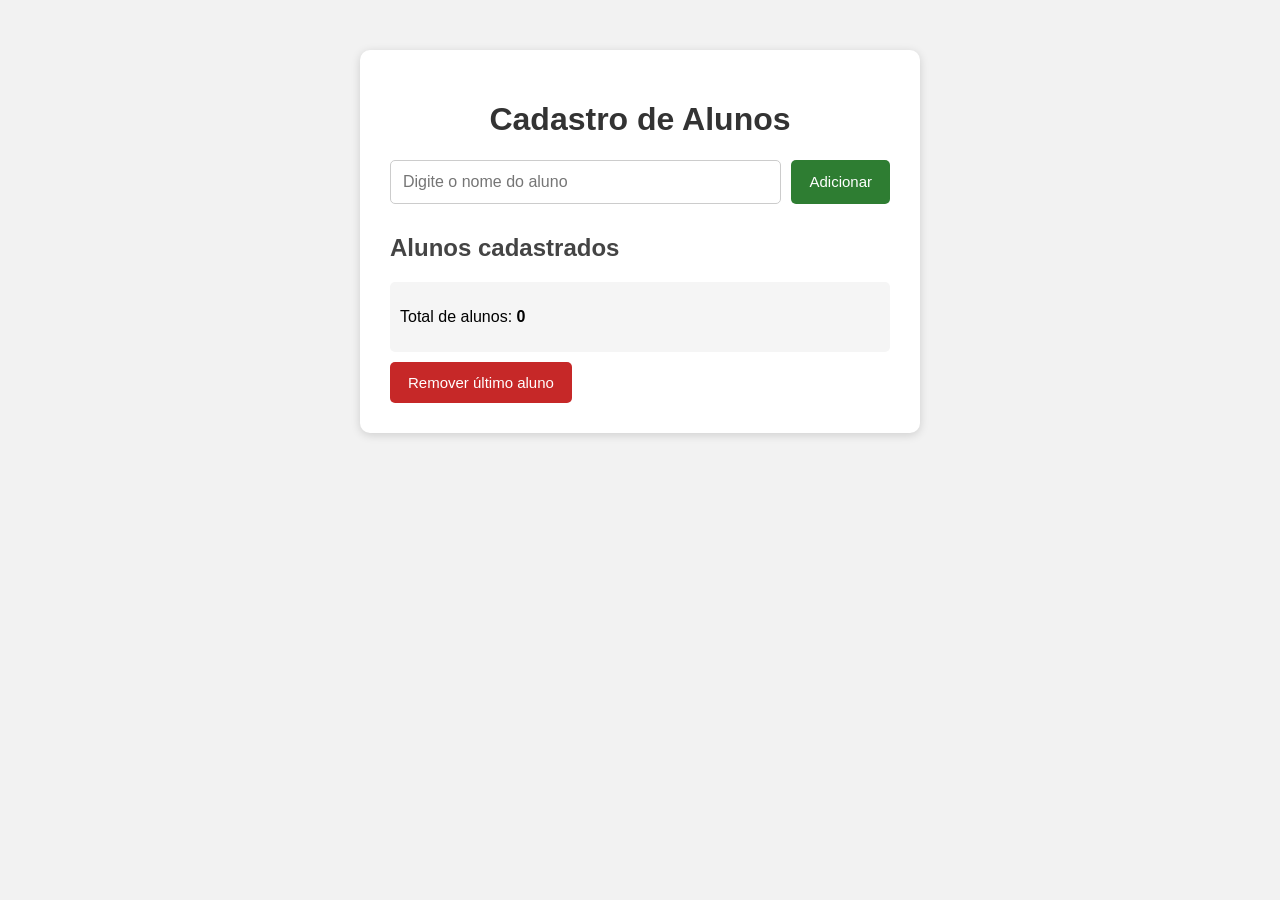
<file: Cadastrar-aluno/index.html>
<!DOCTYPE html>
<html lang="pt-BR">

<head>
    <meta charset="UTF-8">
    <meta name="viewport" content="width=device-width, initial-scale=1.0">

    <title>Vetores em JavaScript</title>

    <link rel="stylesheet" href="style.css">
</head>

<body>

    <div class="container">

        <h1>Cadastro de Alunos</h1>

        <div class="formulario">

            <input
                type="text"
                id="nomeAluno"
                placeholder="Digite o nome do aluno"
            >

            <button onclick="adicionarAluno()">
                Adicionar
            </button>

        </div>

        <h2>Alunos cadastrados</h2>

        <ul id="listaAlunos"></ul>

        <div class="informacoes">

            <p>
                Total de alunos:
                <strong id="totalAlunos">0</strong>
            </p>

        </div>

        <button
            class="btn-remover"
            onclick="removerUltimoAluno()">

            Remover último aluno

        </button>

    </div>

    <script src="script.js"></script>

</body>

</html>
</file>
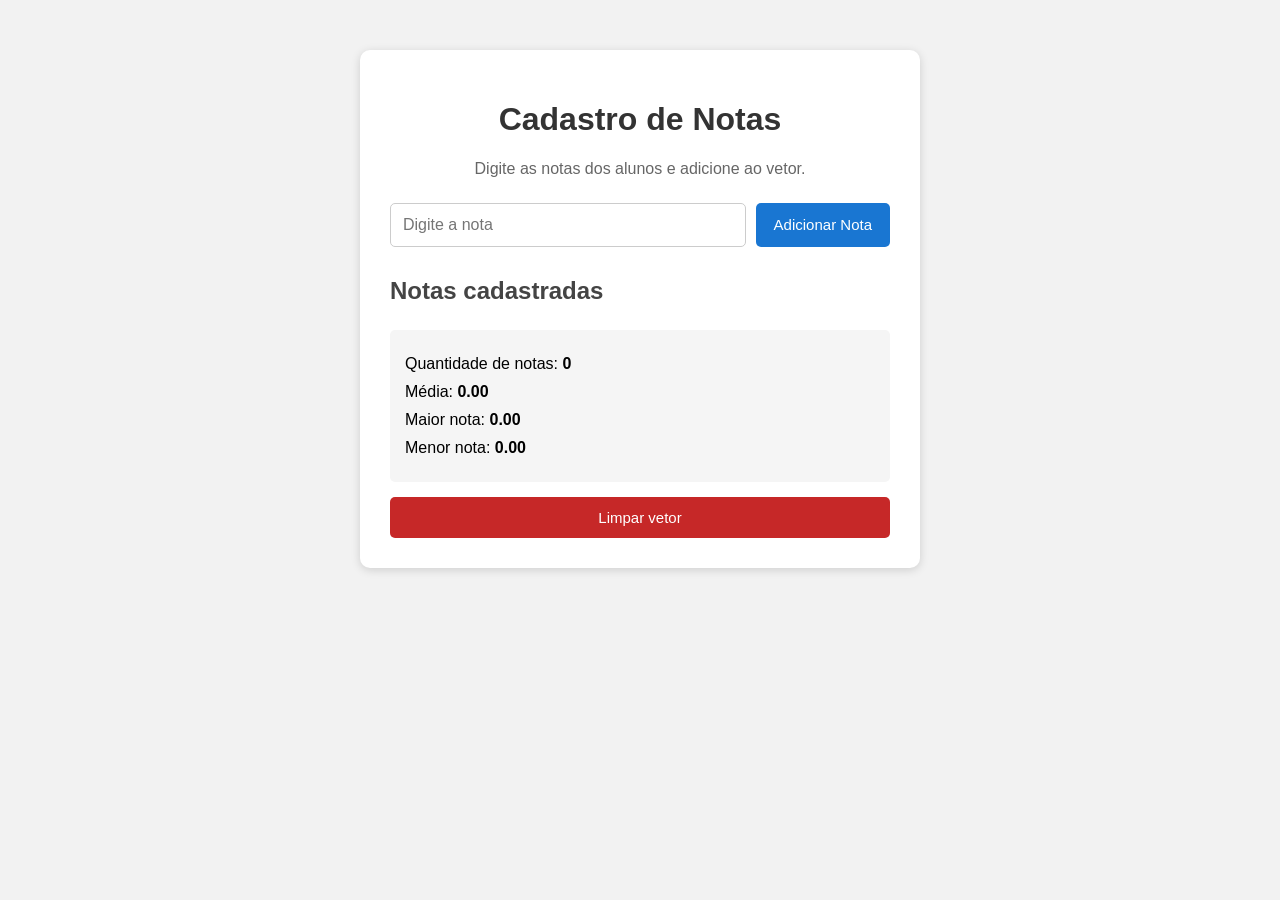
<file: projetoVetor2/index.html>
<!DOCTYPE html>
<html lang="pt-BR">

<head>

    <meta charset="UTF-8">

    <meta name="viewport" content="width=device-width, initial-scale=1.0">

    <title>Notas dos Alunos</title>

    <link rel="stylesheet" href="style.css">

</head>

<body>

    <div class="container">

        <h1>Cadastro de Notas</h1>

        <p class="descricao">
            Digite as notas dos alunos e adicione ao vetor.
        </p>

        <div class="formulario">

            <input
                type="number"
                id="nota"
                placeholder="Digite a nota"
                min="0"
                max="10"
                step="0.1"
            >

            <button onclick="adicionarNota()">
                Adicionar Nota
            </button>

        </div>

        <h2>Notas cadastradas</h2>

        <ul id="listaNotas"></ul>

        <div class="resultado">

            <p>
                Quantidade de notas:
                <strong id="quantidade">0</strong>
            </p>

            <p>
                Média:
                <strong id="media">0.00</strong>
            </p>

            <p>
                Maior nota:
                <strong id="maior">0.00</strong>
            </p>

            <p>
                Menor nota:
                <strong id="menor">0.00</strong>
            </p>

        </div>

        <button
            class="btn-limpar"
            onclick="limparNotas()">

            Limpar vetor

        </button>

    </div>

    <script src="script.js"></script>

</body>

</html>
</file>
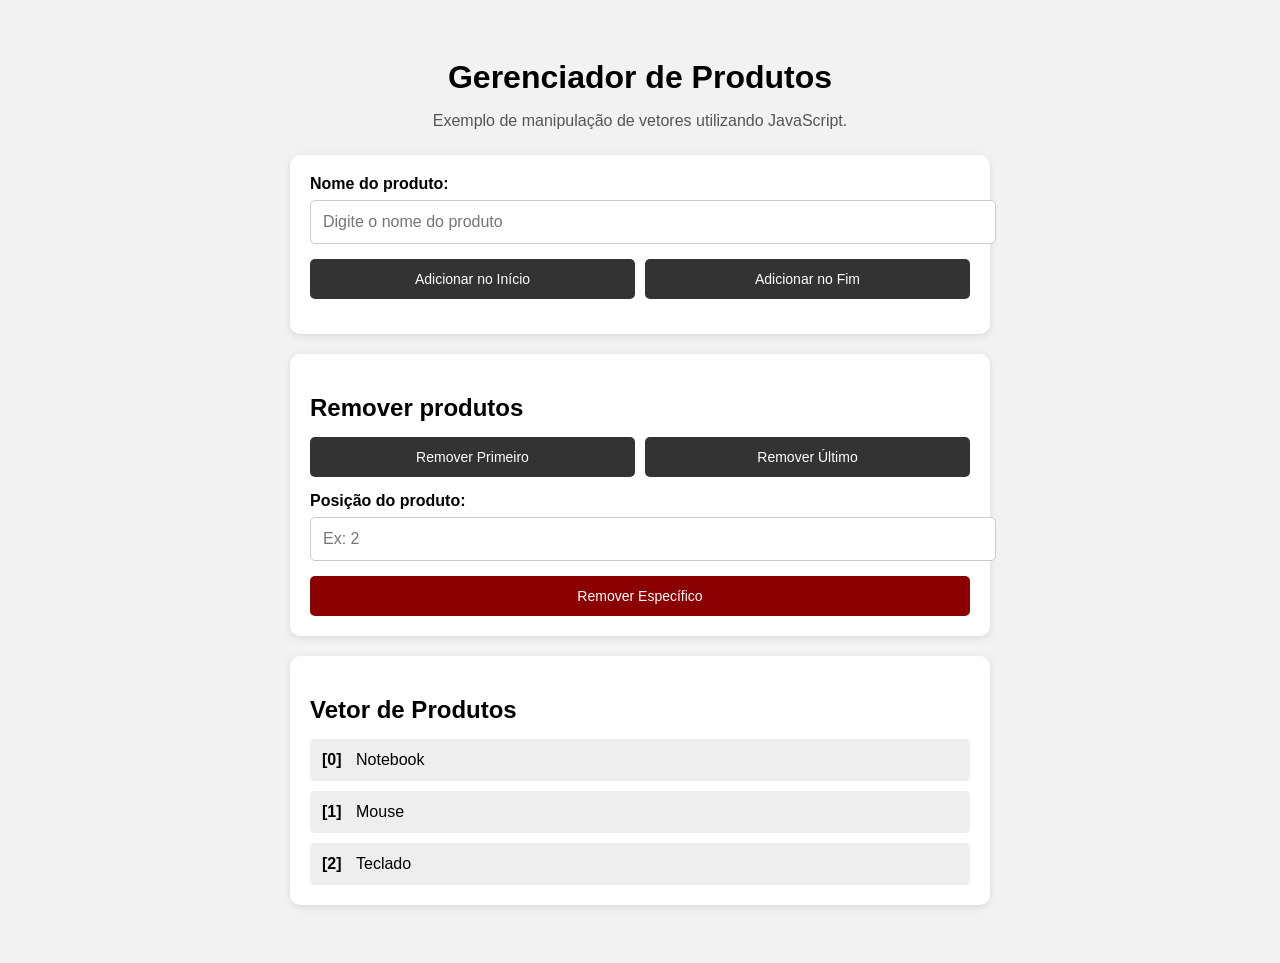
<file: projetoVetor3/index.html>
<!DOCTYPE html>
<html lang="pt-BR">

<head>
    <meta charset="UTF-8">
    <meta name="viewport" content="width=device-width, initial-scale=1.0">

    <title>Manipulação de Vetores</title>

    <link rel="stylesheet" href="style.css">
</head>

<body>

    <div class="container">

        <h1>Gerenciador de Produtos</h1>

        <p class="descricao">
            Exemplo de manipulação de vetores utilizando JavaScript.
        </p>

        <div class="card">

            <label for="produto">Nome do produto:</label>

            <input type="text" id="produto" placeholder="Digite o nome do produto">

            <div class="botoes">

                <button onclick="adicionarInicio()">
                    Adicionar no Início
                </button>

                <button onclick="adicionarFim()">
                    Adicionar no Fim
                </button>

            </div>

        </div>


        <div class="card">

            <h2>Remover produtos</h2>

            <div class="botoes">

                <button onclick="removerPrimeiro()">
                    Remover Primeiro
                </button>

                <button onclick="removerUltimo()">
                    Remover Último
                </button>

            </div>

            <label for="posicao">
                Posição do produto:
            </label>

            <input type="number" id="posicao" placeholder="Ex: 2" min="0">

            <button class="btn-remover" onclick="removerEspecifico()">
                Remover Específico
            </button>

        </div>


        <div class="card">

            <h2>Vetor de Produtos</h2>

            <div id="listaProdutos"></div>

        </div>


        <div id="mensagem"></div>

    </div>

    <script src="script.js"></script>

</body>

</html>
</file>
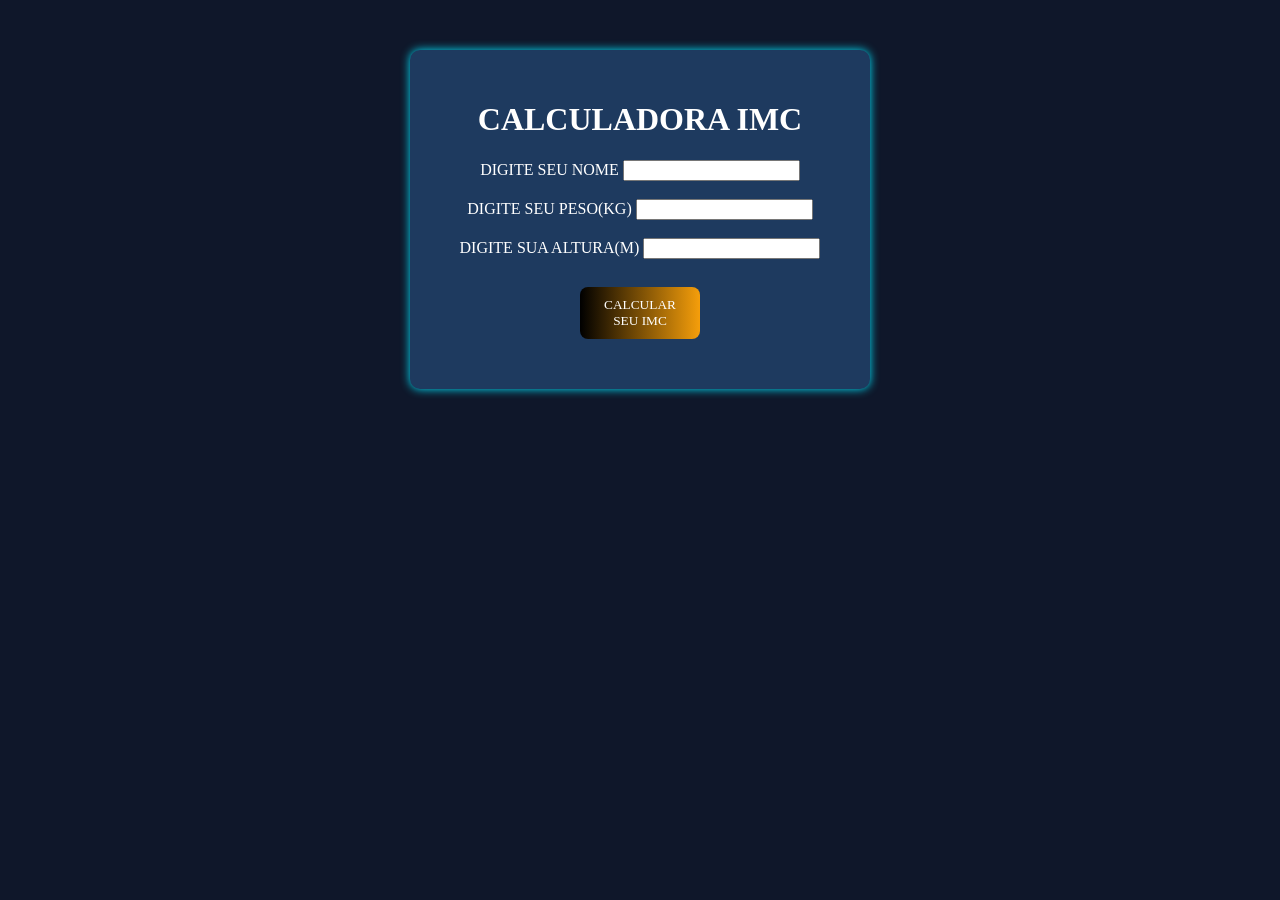
<file: teste java/index.html>
<!DOCTYPE html>
<html lang="pt-BR">
<head>
    <meta charset="UTF-8">
    <meta name="viewport" content="width=device-width, initial-scale=1.0">
    <title>Calculadora IMC</title>
    <link rel="stylesheet" href="style.css">
    <script src="scrip.js" defer></script>
</head>
<body>
    <div class="corpo">
        <h1>CALCULADORA IMC</h1>
            <label for="name">DIGITE SEU NOME</label>
                <input type="text" id="nome">
                    <br><br>
            <label for="peso">DIGITE SEU PESO(KG)</label>
                 <input type="number" id="peso" step="0.01">
                    <br><br>
            <label for="altura">DIGITE SUA ALTURA(M)</label>
                 <input type="number" id="altura" step="0.01">
                    <br><br>
                    <button onclick="calcular()">CALCULAR SEU IMC</button>
    <h2 id="resultado"></h2>
    </div>
</body>
</html>
</file>
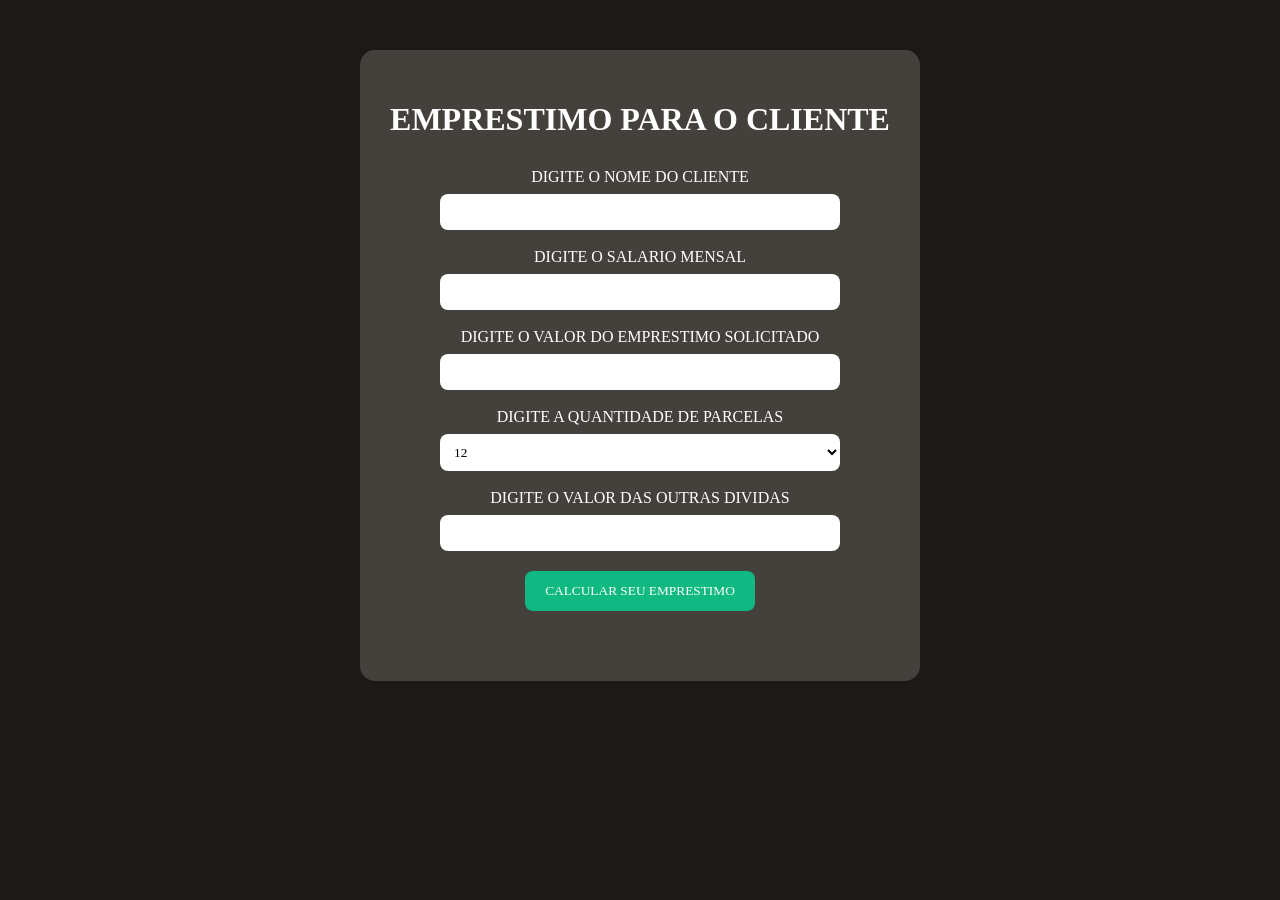
<file: Atividade/atividade1.html>
<!DOCTYPE html>
<html lang="pt-BR">
<head>
    <meta charset="UTF-8">
    <meta name="viewport" content="width=device-width, initial-scale=1.0">
    <title>Sistema de Aprovação de Empréstimo</title>
    <link rel="stylesheet" href="atividade1.css">
    <script src="atividade1.js" defer></script>
</head>
<body>
    <div class="corpo">
        <h1>EMPRESTIMO PARA O CLIENTE</h1>
            <label for="nome">DIGITE O NOME DO CLIENTE</label>
                <input type="text" id="nome">
                    <br><br>
            <label for="salario">DIGITE O SALARIO MENSAL</label>
                 <input type="number" id="salario" step="0.01">
                    <br><br>
            <label for="emprestimo">DIGITE O VALOR DO EMPRESTIMO SOLICITADO</label>
                 <input type="number" id="emprestimo" step="0.01">
                    <br><br>
                    <label for="parcelas">DIGITE A QUANTIDADE DE PARCELAS</label>
                 <select id="parcelas">
                    <option value="12">12</option>
                    <option value="24">24</option>
                    <option value="36">36</option>
                    <option value="48">48</option>
                    <option value="60">60</option>
                    <option value="72">72</option>
                    <option value="84">84</option>
                    <option value="96">96</option>
                 </select>

                 <br><br>
                 <label for="divida">DIGITE O VALOR DAS OUTRAS DIVIDAS</label>
                 <input type="number" id="divida" step="0.01">
                    <button onclick="calcular()">CALCULAR SEU EMPRESTIMO</button>
    <h2 id="resultado"></h2>
    </div>
</body>
</html>
</file>
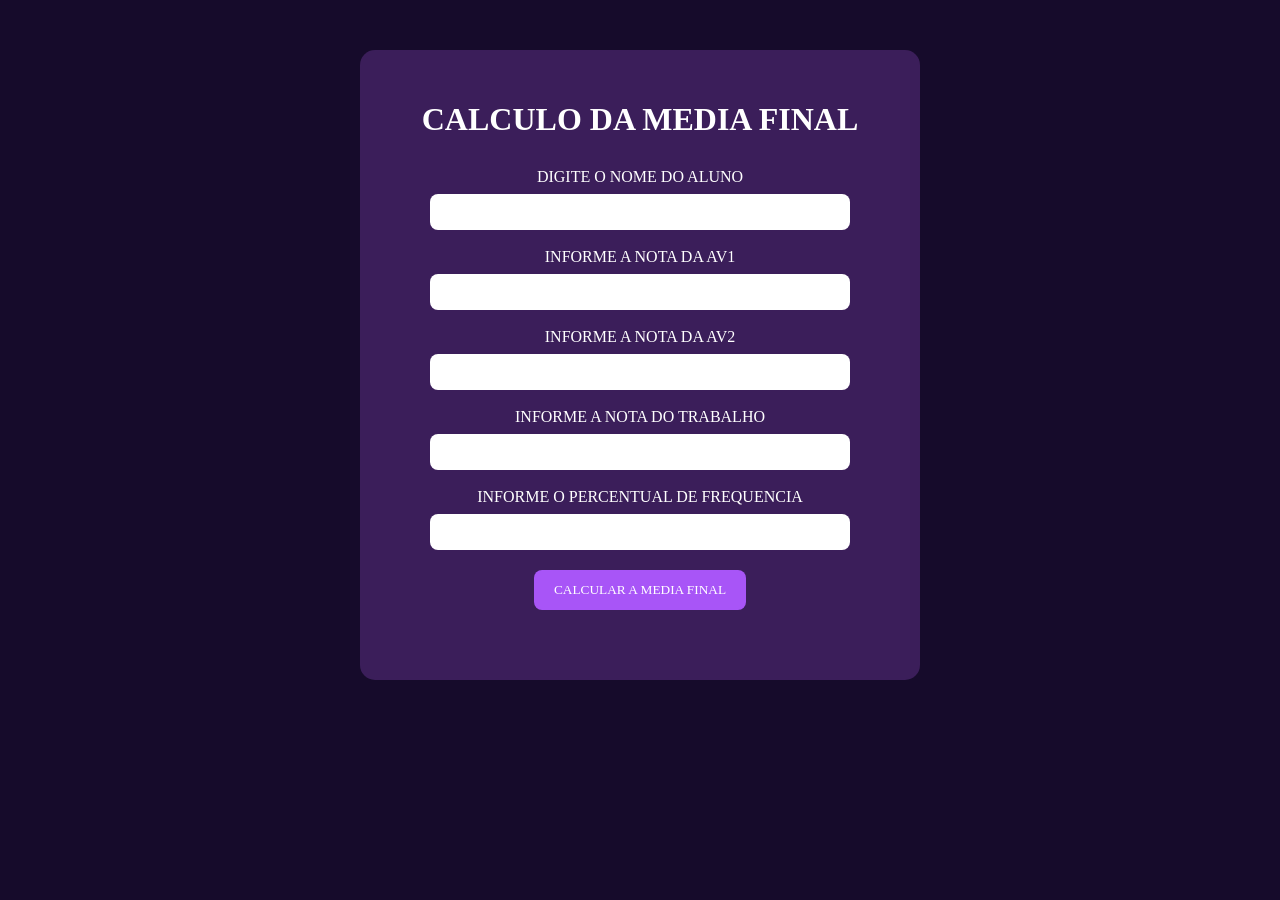
<file: Atividade/atividade2.html>
<!DOCTYPE html>
<html lang="pt-BR">
<head>
    <meta charset="UTF-8">
    <meta name="viewport" content="width=device-width, initial-scale=1.0">
    <title>Sistema de Notas e Situação do Aluno</title>
    <link rel="stylesheet" href="atividade2.css">
    <script src="atividade2.js" defer></script>
</head>
<body>
    <div class="corpo">
        <h1>CALCULO DA MEDIA FINAL</h1>
            <label for="name">DIGITE O NOME DO ALUNO</label>
                <input type="text" id="nome">
                    <br><br>
            <label for="salario">INFORME A NOTA DA AV1</label>
                 <input type="number" id="av1" step="0.01">
                    <br><br>
            <label for="emprestimo">INFORME A NOTA DA AV2</label>
                 <input type="number" id="av2" step="0.01">
                    <br><br>
                    <label for="parcela">INFORME A NOTA DO TRABALHO</label>
                 <input type="number" id="trabalho" step="0.01">
                 <br><br>
                 <label for="divida">INFORME O PERCENTUAL DE FREQUENCIA</label>
                 <input type="number" id="frequencia" step="0.01">
                    <button onclick="calcular()">CALCULAR A MEDIA FINAL</button>
    <h2 id="resultado"></h2>
    </div>
</body>
</html>
</file>
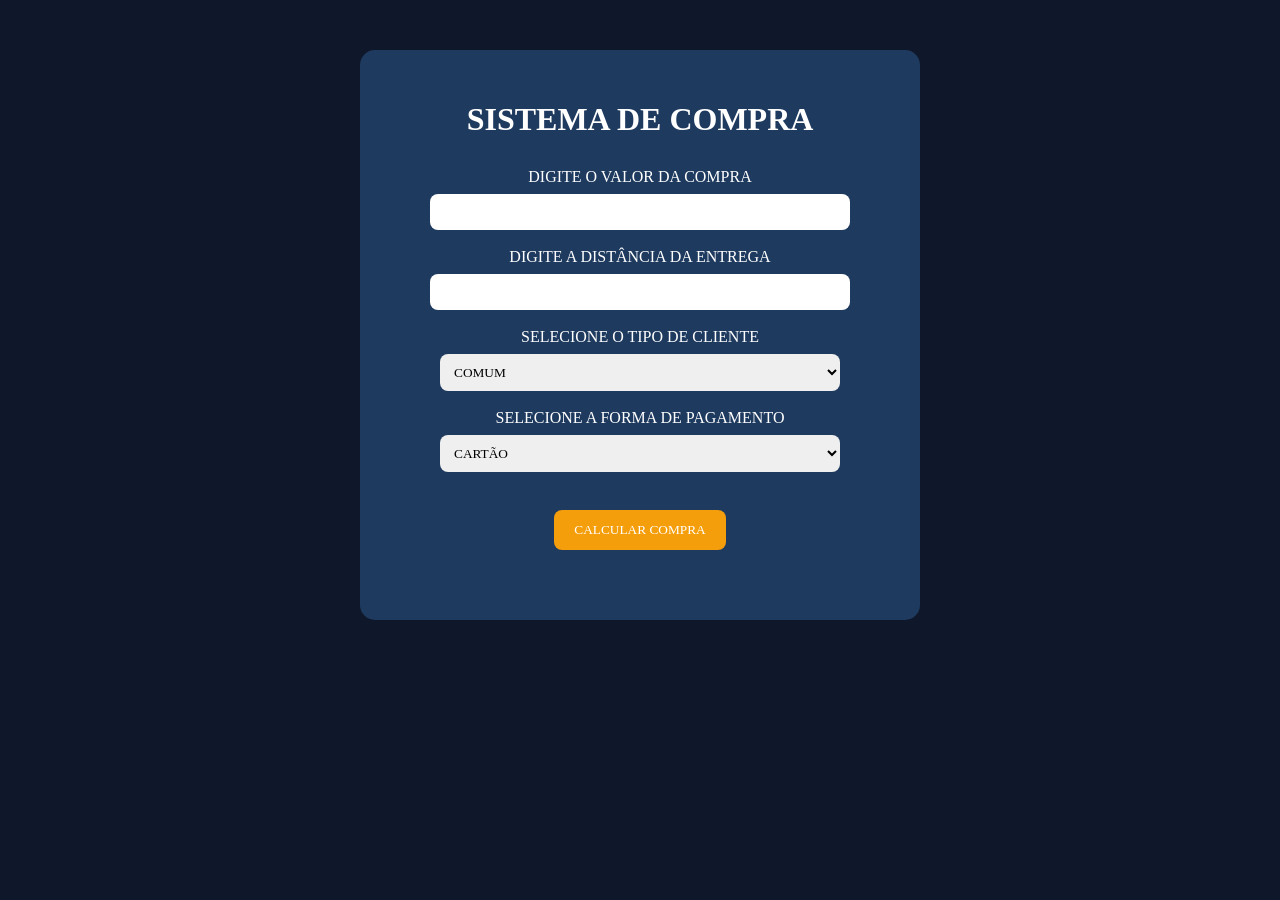
<file: Atividade/atividade3.html>
<!DOCTYPE html>
<html lang="pt-BR">
<head>
    <meta charset="UTF-8">
    <meta name="viewport" content="width=device-width, initial-scale=1.0">
    <title>Sistema de Compra com Desconto e Frete</title>
    <link rel="stylesheet" href="atividade3.css">
    <script src="atividade3.js" defer></script>
</head>

<body>

    <div class="corpo">

        <h1>SISTEMA DE COMPRA</h1>

        <label for="valor">DIGITE O VALOR DA COMPRA</label>
        <input type="number" id="valor" step="0.01">

        <br><br>

        <label for="distancia">DIGITE A DISTÂNCIA DA ENTREGA</label>
        <input type="number" id="distancia" step="0.01">

        <br><br>

        <label for="cliente">SELECIONE O TIPO DE CLIENTE</label>
        <select id="cliente">
            <option value="comum">COMUM</option>
            <option value="vip">VIP</option>
            <option value="premium">PREMIUM</option>
        </select>

        <br><br>

        <label for="pagamento">SELECIONE A FORMA DE PAGAMENTO</label>
        <select id="pagamento">
            <option value="cartao">CARTÃO</option>
            <option value="dinheiro">DINHEIRO</option>
            <option value="pix">PIX</option>
        </select>

        <br><br>

        <button onclick="calcular()">CALCULAR COMPRA</button>

        <h2 id="resultado"></h2>

    </div>

</body>
</html>
</file>
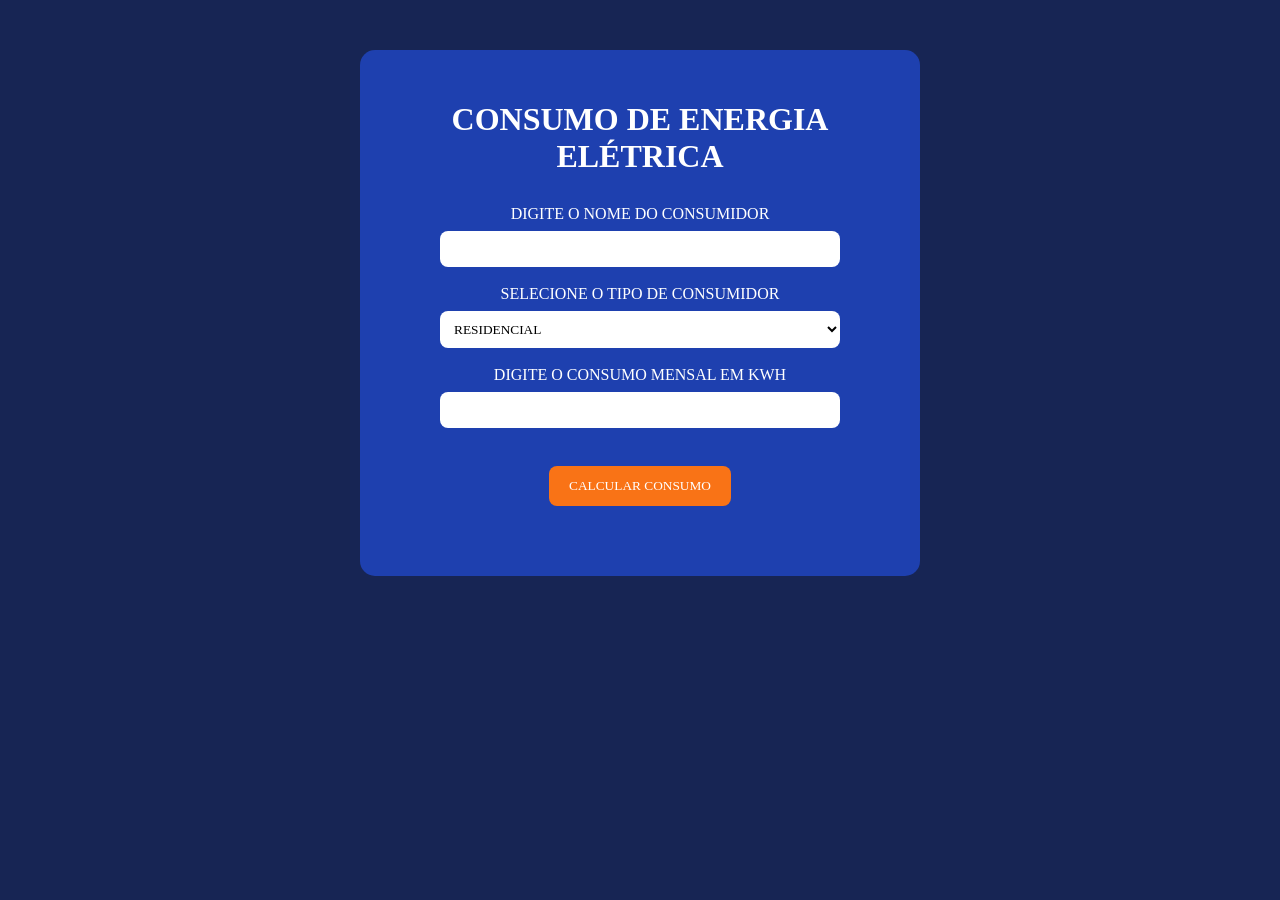
<file: Atividade/atividade4.html>
<!DOCTYPE html>
<html lang="pt-BR">
<head>
    <meta charset="UTF-8">
    <meta name="viewport" content="width=device-width, initial-scale=1.0">
    <title>Sistema de Consumo de Energia</title>
    <link rel="stylesheet" href="atividade4.css">
    <script src="atividade4.js" defer></script>
</head>
<body>
    <div class="corpo">
        <h1>CONSUMO DE ENERGIA ELÉTRICA</h1>

        <label for="nome">DIGITE O NOME DO CONSUMIDOR</label>
        <input type="text" id="nome">
        <br><br>

        <label for="tipo">SELECIONE O TIPO DE CONSUMIDOR</label>
        <select id="tipo">
            <option value="residencial">RESIDENCIAL</option>
            <option value="comercial">COMERCIAL</option>
            <option value="industrial">INDUSTRIAL</option>
        </select>
        <br><br>

        <label for="consumo">DIGITE O CONSUMO MENSAL EM KWH</label>
        <input type="number" id="consumo" step="0.01">
        <br><br>

        <button onclick="calcular()">CALCULAR CONSUMO</button>

        <h2 id="resultado"></h2>
    </div>
</body>
</html>
</file>
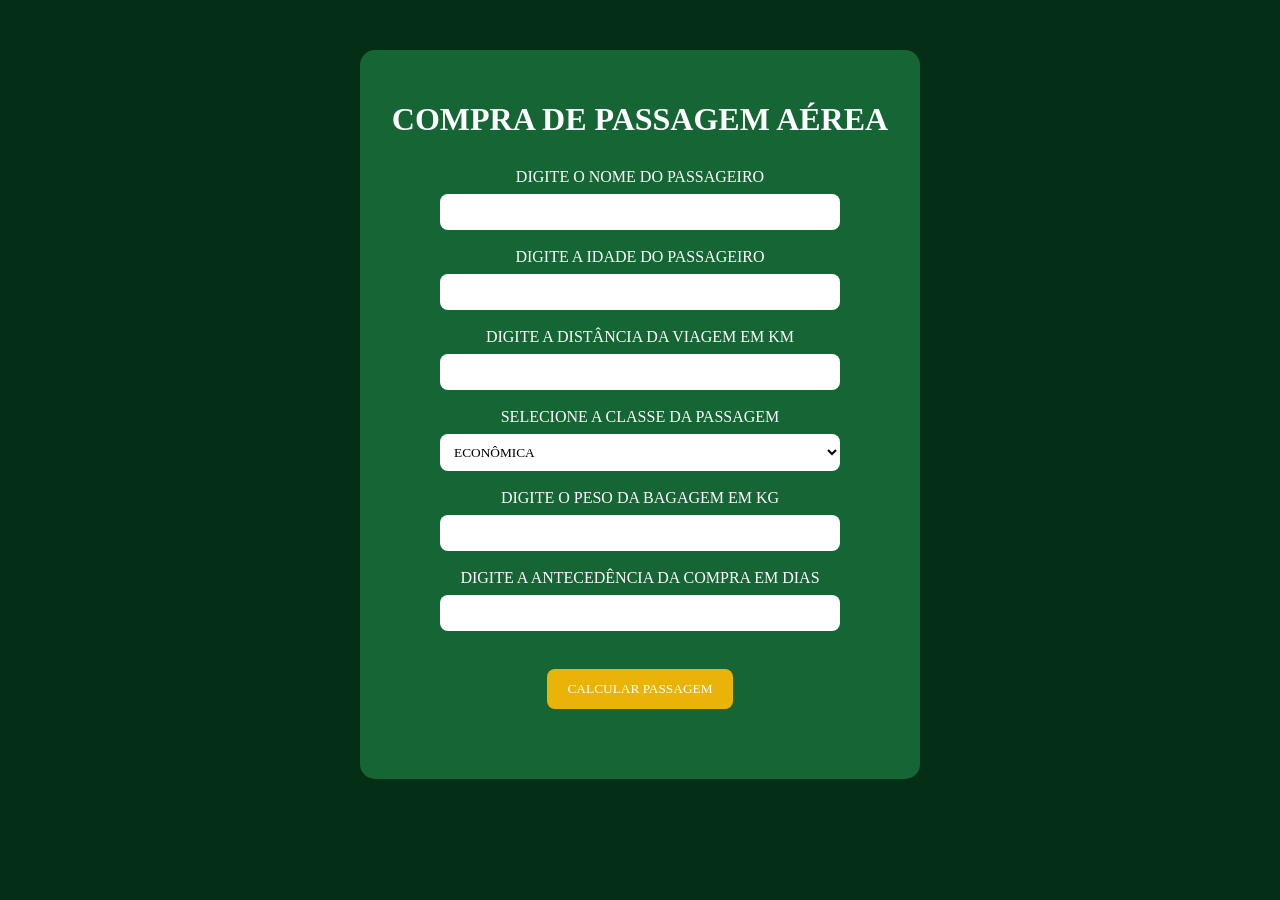
<file: Atividade/atividade5.html>
<!DOCTYPE html>
<html lang="pt-BR">
<head>
    <meta charset="UTF-8">
    <meta name="viewport" content="width=device-width, initial-scale=1.0">
    <title>Sistema de Compra de Passagem Aérea</title>
    <link rel="stylesheet" href="atividade5.css">
    <script src="atividade5.js" defer></script>
</head>
<body>
    <div class="corpo">
        <h1>COMPRA DE PASSAGEM AÉREA</h1>

        <label for="nome">DIGITE O NOME DO PASSAGEIRO</label>
        <input type="text" id="nome">
        <br><br>

        <label for="idade">DIGITE A IDADE DO PASSAGEIRO</label>
        <input type="number" id="idade">
        <br><br>

        <label for="distancia">DIGITE A DISTÂNCIA DA VIAGEM EM KM</label>
        <input type="number" id="distancia" step="0.01">
        <br><br>

        <label for="classe">SELECIONE A CLASSE DA PASSAGEM</label>
        <select id="classe">
            <option value="economica">ECONÔMICA</option>
            <option value="executiva">EXECUTIVA</option>
            <option value="primeira">PRIMEIRA CLASSE</option>
        </select>
        <br><br>

        <label for="bagagem">DIGITE O PESO DA BAGAGEM EM KG</label>
        <input type="number" id="bagagem" step="0.01">
        <br><br>

        <label for="antecedencia">DIGITE A ANTECEDÊNCIA DA COMPRA EM DIAS</label>
        <input type="number" id="antecedencia">
        <br><br>

        <button onclick="calcular()">CALCULAR PASSAGEM</button>

        <h2 id="resultado"></h2>
    </div>
</body>
</html>
</file>
<file: Cadastrar-aluno/style.css>
body {
    margin: 0;

    font-family: Arial, sans-serif;

    background-color: #f2f2f2;
}

.container {
    width: 500px;

    max-width: 90%;

    margin: 50px auto;

    padding: 30px;

    background-color: white;

    border-radius: 10px;

    box-shadow: 0 2px 10px rgba(0, 0, 0, 0.15);
}

h1 {
    text-align: center;

    color: #333;
}

h2 {
    margin-top: 30px;

    color: #444;
}

.formulario {
    display: flex;

    gap: 10px;
}

input {
    flex: 1;

    padding: 12px;

    border: 1px solid #ccc;

    border-radius: 5px;

    font-size: 16px;
}

button {
    padding: 12px 18px;

    border: none;

    border-radius: 5px;

    background-color: #2e7d32;

    color: white;

    cursor: pointer;

    font-size: 15px;
}

button:hover {
    background-color: #1b5e20;
}

ul {
    padding: 0;

    list-style: none;
}

li {
    margin-bottom: 8px;

    padding: 12px;

    background-color: #e8f5e9;

    border-radius: 5px;
}

.informacoes {
    margin-top: 20px;

    padding: 10px;

    background-color: #f5f5f5;

    border-radius: 5px;
}

.btn-remover {
    margin-top: 10px;

    background-color: #c62828;
}

.btn-remover:hover {
    background-color: #8e0000;
}
</file>
<file: projetoVetor2/style.css>
body {

    margin: 0;

    font-family: Arial, sans-serif;

    background-color: #f2f2f2;
}

.container {

    width: 500px;

    max-width: 90%;

    margin: 50px auto;

    padding: 30px;

    background-color: white;

    border-radius: 10px;

    box-shadow: 0 2px 10px rgba(0, 0, 0, 0.15);
}

h1 {

    text-align: center;

    color: #333;
}

.descricao {

    text-align: center;

    color: #666;

    margin-bottom: 25px;
}

.formulario {

    display: flex;

    gap: 10px;
}

input {

    flex: 1;

    padding: 12px;

    border: 1px solid #ccc;

    border-radius: 5px;

    font-size: 16px;
}

button {

    padding: 12px 18px;

    border: none;

    border-radius: 5px;

    background-color: #1976d2;

    color: white;

    cursor: pointer;

    font-size: 15px;
}

button:hover {

    background-color: #0d47a1;
}

h2 {

    margin-top: 30px;

    color: #444;
}

ul {

    padding: 0;

    list-style: none;
}

li {

    margin-bottom: 8px;

    padding: 12px;

    background-color: #e3f2fd;

    border-radius: 5px;

    font-size: 16px;
}

.resultado {

    margin-top: 25px;

    padding: 15px;

    background-color: #f5f5f5;

    border-radius: 5px;
}

.resultado p {

    margin: 10px 0;

    font-size: 16px;
}

.btn-limpar {

    width: 100%;

    margin-top: 15px;

    background-color: #c62828;
}

.btn-limpar:hover {

    background-color: #8e0000;
}
</file>
<file: projetoVetor3/style.css>
body {
    font-family: Arial, sans-serif;
    background-color: #f2f2f2;
    padding: 30px;
}

.container {
    max-width: 700px;
    margin: auto;
}

h1 {
    text-align: center;
    margin-bottom: 10px;
}

.descricao {
    text-align: center;
    margin-bottom: 25px;
    color: #555;
}

.card {
    background-color: white;
    padding: 20px;
    margin-bottom: 20px;
    border-radius: 10px;
    box-shadow: 0 2px 8px rgba(0, 0, 0, 0.1);
}

h2 {
    margin-bottom: 15px;
}

label {
    display: block;
    margin-bottom: 7px;
    font-weight: bold;
}

input {
    width: 100%;
    padding: 12px;
    margin-bottom: 15px;
    border: 1px solid #ccc;
    border-radius: 5px;
    font-size: 16px;
}

.botoes {
    display: flex;
    gap: 10px;
    margin-bottom: 15px;
}

button {
    border: none;
    padding: 12px 15px;
    border-radius: 5px;
    cursor: pointer;
    background-color: #333;
    color: white;
    font-size: 14px;
    flex: 1;
}

button:hover {
    opacity: 0.8;
}

.btn-remover {
    width: 100%;
    background-color: #8b0000;
}

#listaProdutos {
    display: flex;
    flex-direction: column;
    gap: 10px;
}

.produto {
    display: flex;
    justify-content: space-between;
    align-items: center;
    padding: 12px;
    background-color: #eeeeee;
    border-radius: 5px;
}

.indice {
    font-weight: bold;
    margin-right: 10px;
}

.vazio {
    text-align: center;
    color: #777;
    padding: 20px;
}

#mensagem {
    text-align: center;
    font-weight: bold;
    margin-top: 15px;
}
</file>
<file: teste java/style.css>
body{
    background-color:#0F172A;
    font-family:Georgia, 'Times New Roman', Times, serif;
    text-align: center;
    color:#FFFFFF;
   
}
.corpo{
    background-color: #1E3A5F;
    width: 400px;
    margin: 50px auto;
    padding: 30px;
    border: 2px solid block;
    border-radius: 10px;
    display: block;
    box-shadow: 0px 0px 10px rgb(3, 227, 252);
}
button{
    font-family: Georgia, 'Times New Roman', Times, serif;
    background: linear-gradient(to right, black, #F59E0B);
    color: white;
    border: none;
    margin: 10px auto;
    padding: 10px 20px;
    border-radius: 8px;
    width: 30%;
    height: 30%;
    display: block; 
}
</file>
<file: Atividade/atividade1.css>
body{
background-color:#1C1917;
font-family:Georgia,'Times New Roman',Times,serif;
text-align:center;
color:white;
}
.corpo{
background-color:#44403C;
width:500px;
margin:50px auto;
padding:30px;
border-radius:15px;
}
h1{
margin-bottom:30px;
}
label{
display:block;
margin-bottom:8px;
}
input,select{
width:80%;
padding:10px;
border-radius:8px;
border:none;
font-family:Georgia,'Times New Roman',Times,serif;
box-sizing:border-box;
}
select{
background-color:white;
color:black;
cursor:pointer;
}
button{
background-color:#10B981;
color:white;
border:none;
margin:20px auto;
padding:12px 20px;
border-radius:8px;
font-family:Georgia,'Times New Roman',Times,serif;
cursor:pointer;
}
button:hover{
background-color:#059669;
}
#resultado{
margin-top:20px;
line-height:1.8;
}
</file>
<file: Atividade/atividade2.css>
body{
background-color:#160B2B;
font-family:Georgia,'Times New Roman',Times,serif;
text-align:center;
color:white;
}

.corpo{
background-color:#3B1E5A;
width:500px;
margin:50px auto;
padding:30px;
border-radius:15px;
}

h1{
margin-bottom:30px;
}

label{
display:block;
margin-bottom:8px;
}

input,select{
width:80%;
padding:10px;
border-radius:8px;
border:none;
font-family:Georgia,'Times New Roman',Times,serif;
}

button{
background-color:#A855F7;
color:white;
border:none;
margin:20px auto;
padding:12px 20px;
border-radius:8px;
font-family:Georgia,'Times New Roman',Times,serif;
cursor:pointer;
}

button:hover{
background-color:#9333EA;
}

#resultado{
margin-top:20px;
line-height:1.8;
}
</file>
<file: Atividade/atividade3.css>
body {
    background-color: #0F172A;
    font-family: Georgia, 'Times New Roman', Times, serif;
    text-align: center;
    color: white;

}

.corpo {
    background-color: #1E3A5F;
    width: 500px;
    margin: 50px auto;
    padding: 30px;
    border-radius: 15px;
}

h1 {
    margin-bottom: 30px;
}

label {
    display: block;
    margin-bottom: 8px;
}

input, select {
    width: 80%;
    padding: 10px;
    border-radius: 8px;
    border: none;
    font-family: Georgia, 'Times New Roman', Times, serif;
}

button {
    background-color: #F59E0B;
    color: white;
    border: none;
    margin: 20px auto;
    padding: 12px 20px;
    border-radius: 8px;
    font-family: Georgia, 'Times New Roman', Times, serif;
    cursor: pointer;

}

button:hover {
    background-color: #D97706;
}

#resultado {
    margin-top: 20px;
    line-height: 1.8;
}
</file>
<file: Atividade/atividade4.css>
body{
background-color:#172554;
font-family:Georgia,'Times New Roman',Times,serif;
text-align:center;
color:white;
}
.corpo{
background-color:#1E40AF;
width:500px;
margin:50px auto;
padding:30px;
border-radius:15px;
}
h1{
margin-bottom:30px;
}
label{
display:block;
margin-bottom:8px;
}
input,select{
width:80%;
padding:10px;
border-radius:8px;
border:none;
font-family:Georgia,'Times New Roman',Times,serif;
box-sizing:border-box;
}
select{
background-color:white;
color:black;
cursor:pointer;
}
button{
background-color:#F97316;
color:white;
border:none;
margin:20px auto;
padding:12px 20px;
border-radius:8px;
font-family:Georgia,'Times New Roman',Times,serif;
cursor:pointer;
}
button:hover{
background-color:#EA580C;
}
#resultado{
margin-top:20px;
line-height:1.8;
}
</file>
<file: Atividade/atividade5.css>
body{
background-color:#052E16;
font-family:Georgia,'Times New Roman',Times,serif;
text-align:center;
color:white;
}
.corpo{
background-color:#166534;
width:500px;
margin:50px auto;
padding:30px;
border-radius:15px;
}
h1{
margin-bottom:30px;
}
label{
display:block;
margin-bottom:8px;
}
input,select{
width:80%;
padding:10px;
border-radius:8px;
border:none;
font-family:Georgia,'Times New Roman',Times,serif;
box-sizing:border-box;
}
select{
background-color:white;
color:black;
cursor:pointer;
}
button{
background-color:#EAB308;
color:white;
border:none;
margin:20px auto;
padding:12px 20px;
border-radius:8px;
font-family:Georgia,'Times New Roman',Times,serif;
cursor:pointer;
}
button:hover{
background-color:#CA8A04;
}
#resultado{
margin-top:20px;
line-height:1.8;
}
</file>
